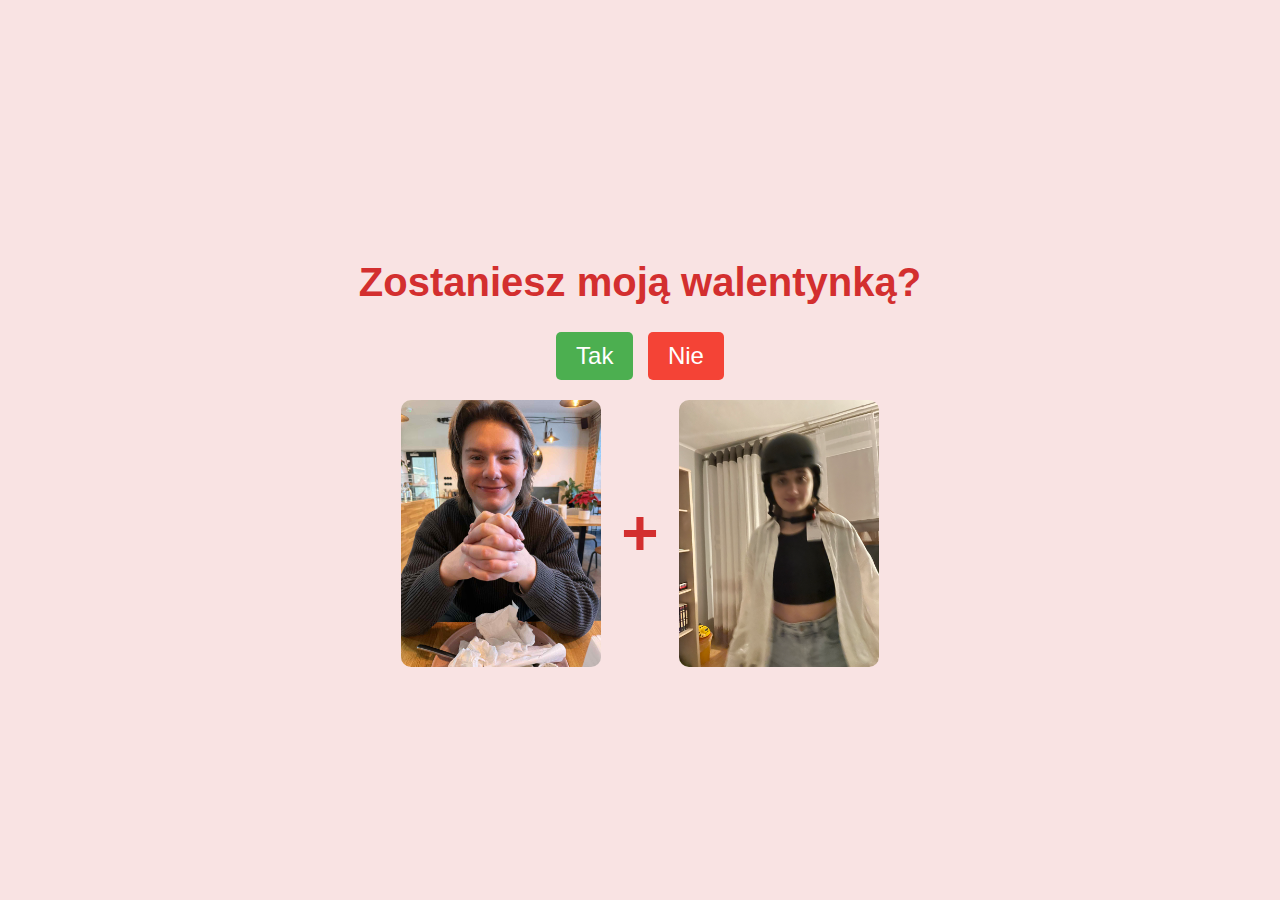
<file: index.html>
<!DOCTYPE html>
<html lang="en">

<head>
    <meta charset="UTF-8">
    <meta name="viewport" content="width=device-width, initial-scale=1.0">
    <title>Will You Be My Valentine?</title>
    <link rel="stylesheet" href="styles.css">
</head>

<body>
    <div class="container">
        <h1>Zostaniesz moją walentynką?</h1>
        <div class="buttons">
            <button class="yes-button" onclick="handleYesClick()">Tak</button>
            <button class="no-button" onclick="handleNoClick()">Nie</button>
        </div>
        <div class="gif_container">
            <img src="ja.JPG" alt="Cute GIF">
            <span class="plus-icon">+</span>
            <img src="marti.jpeg" alt="Cute GIF">
        </div>

    </div>
    <script src="script.js"></script>
</body>

</html>
</file>
<file: styles.css>
body {
  display: flex;
  justify-content: center;
  align-items: center;
  height: 100vh;
  margin: 0;
  background-color: #f9e3e3;
  font-family: 'Arial', sans-serif;
  flex-direction: column;
}

.container {
  text-align: center;
}

h1 {
  font-size: 2.5em;
  color: #d32f2f;
}

.buttons {
  margin-top: 20px;
}

.yes-button {
  font-size: 1.5em;
  padding: 10px 20px;
  margin-right: 10px;
  background-color: #4caf50;
  color: white;
  border: none;
  border-radius: 5px;
  cursor: pointer;
}

.no-button {
  font-size: 1.5em;
  padding: 10px 20px;
  background-color: #f44336;
  color: white;
  border: none;
  border-radius: 5px;
  cursor: pointer;
}

.gif_container {
  display: flex;
  justify-content: center;
  align-items: center;
  gap: 20px;
  margin-top: 20px;
}

.plus-icon {
  font-size: 4em;
  color: #d32f2f;
  font-weight: bold;
}

.gif_container img {
  max-width: 200px;
  width: 100%;
  height: auto;
  border-radius: 10px;
}
</file>
